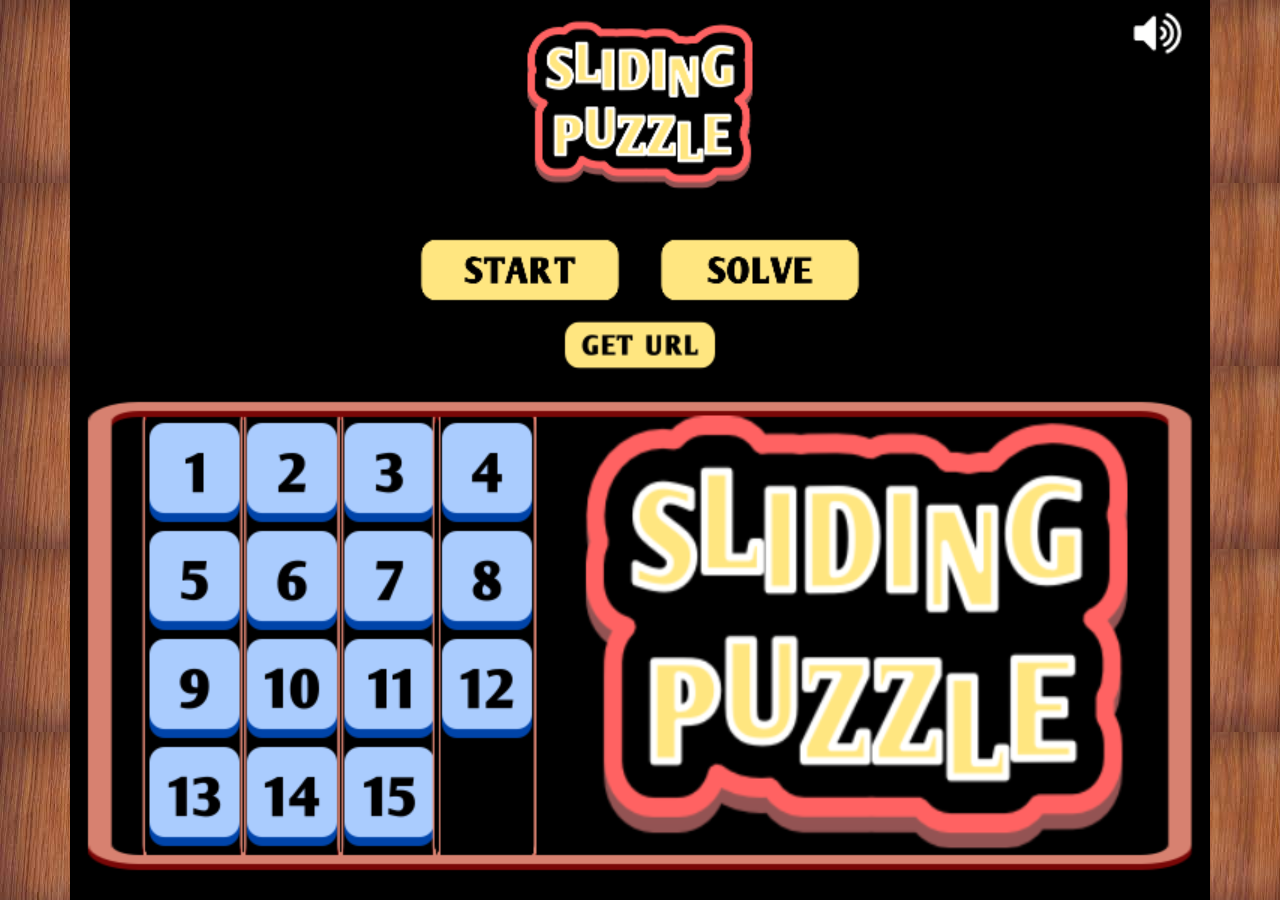
<file: home.html>
<!DOCTYPE HTML>
<html>
<head>
	<meta charset="UTF-8" />
	<title>Sliding Puzzle - Game Dolphin</title>
	<script src="phaser.min.js"></script>
	<script src="Boot.js"></script>
	<script src="Preloader.js"></script>
	<script src="Game.js"></script>
	<style type="text/css">
		#gameContainer{
			z-index: -1;
			background: url("[data-uri]");
		}
	</style>
</head>
<body style="margin:0px;">
<div id="gameContainer"></div>

<script type="text/javascript">

window.onload = function() {

	var game = new Phaser.Game(760,600, Phaser.AUTO, 'gameContainer');

	game.state.add('Boot', BasicGame.Boot);
	game.state.add('Preloader', BasicGame.Preloader);
	//game.state.add('MainMenu', BasicGame.MainMenu);
	game.state.add('Game', BasicGame.Game);

	game.state.start('Boot');

};

</script>

</body>
</html>
</file>
